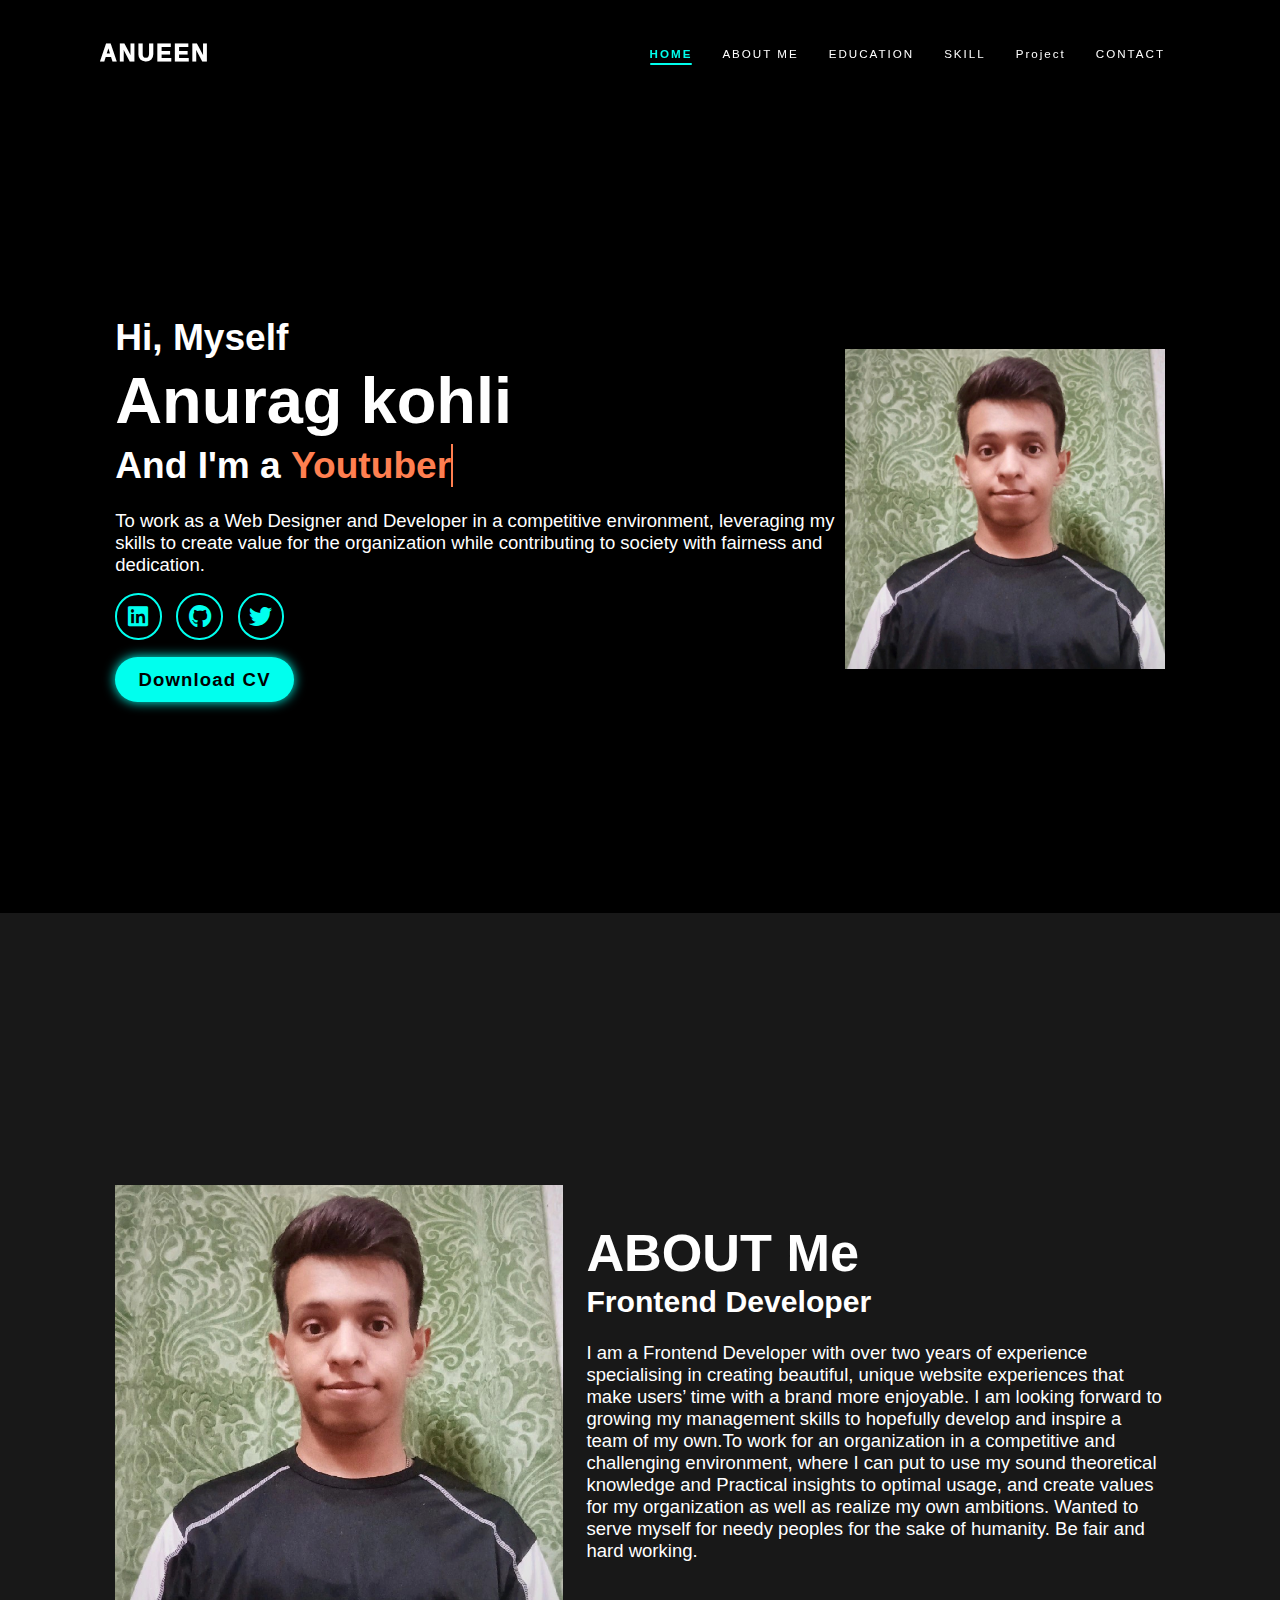
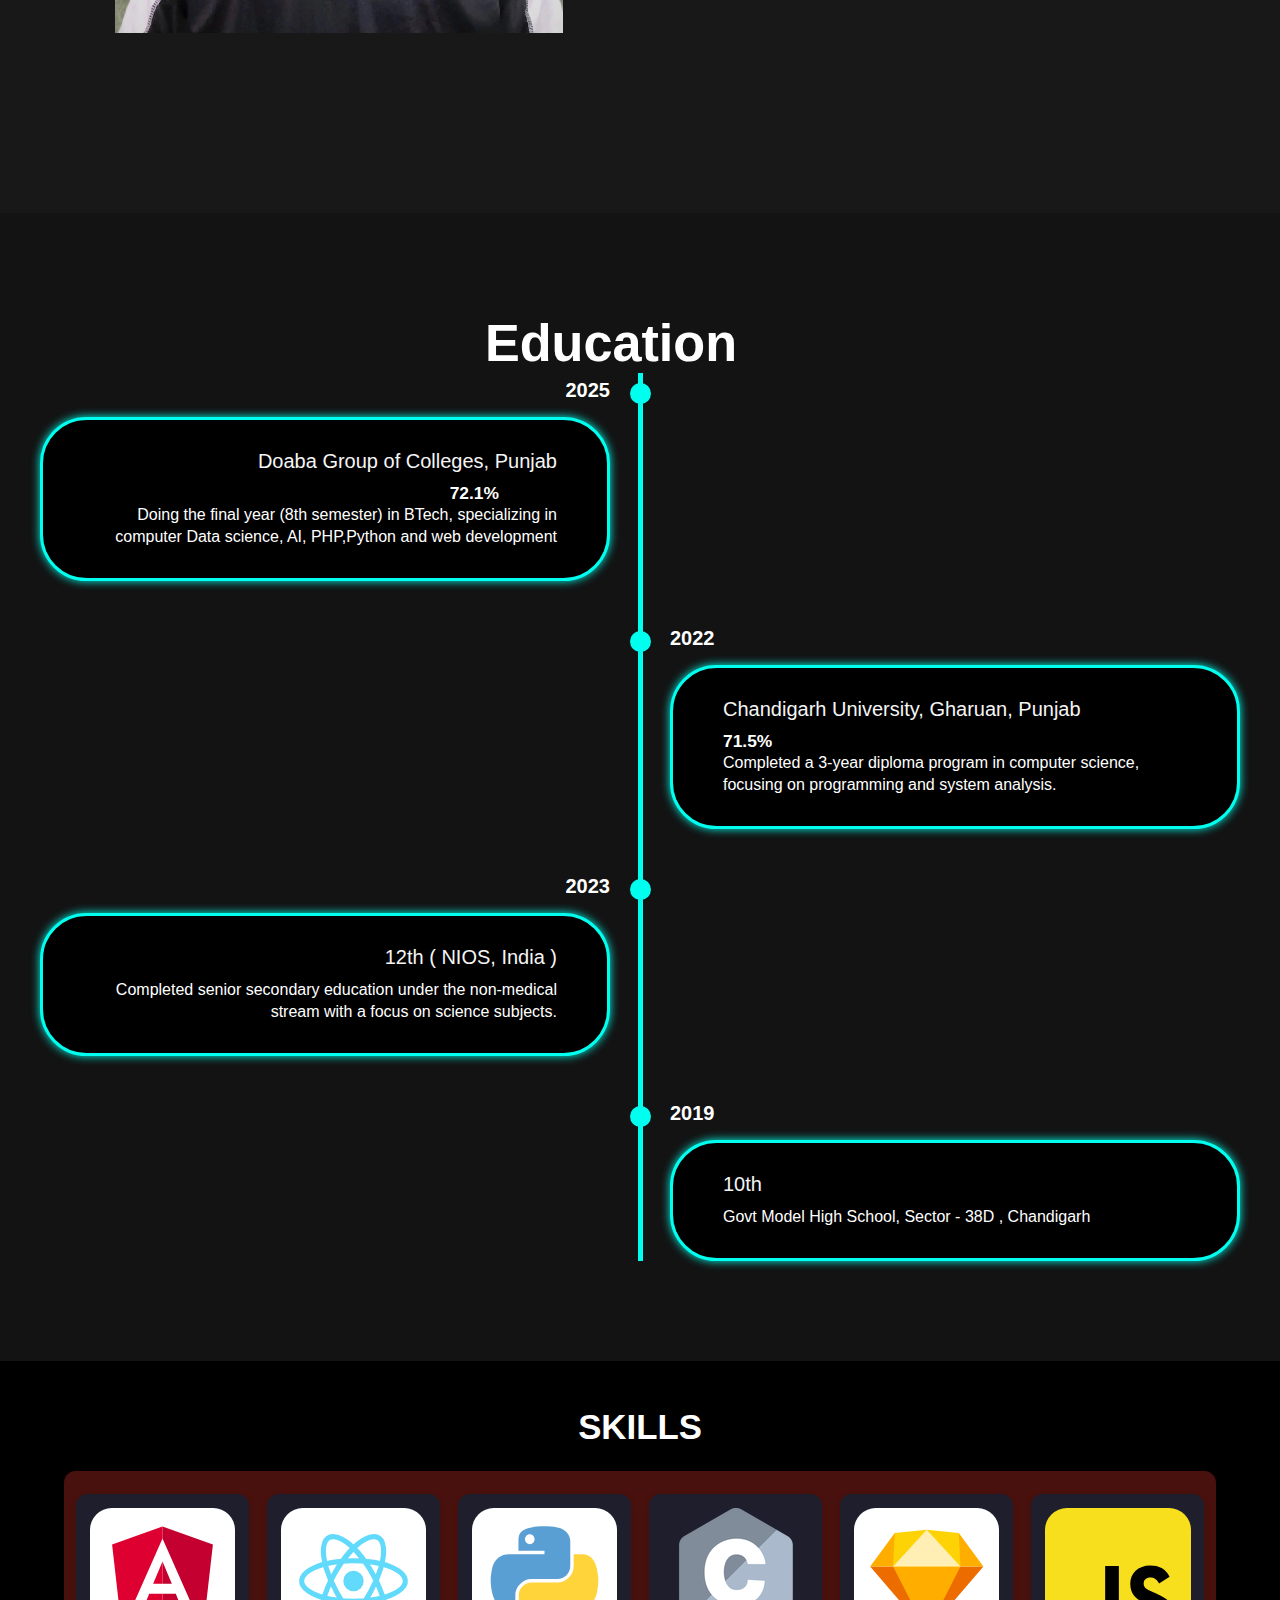
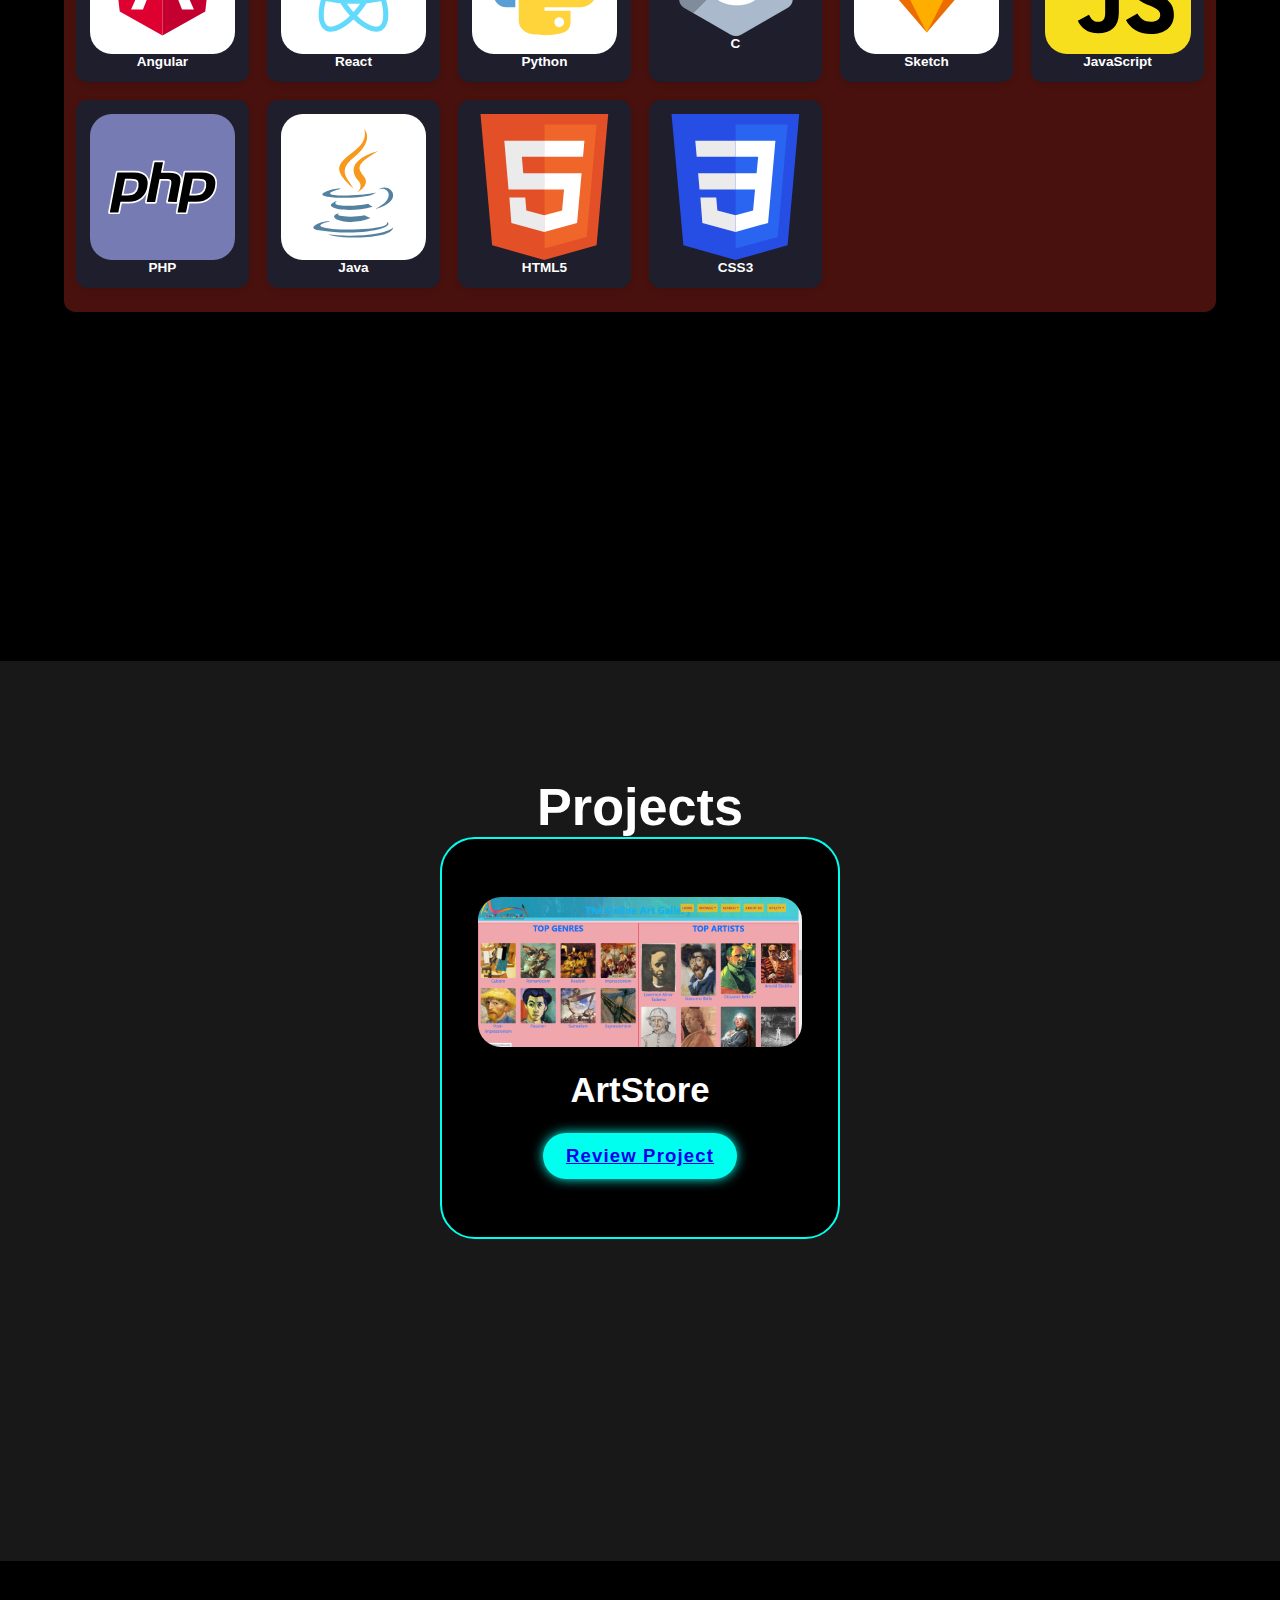
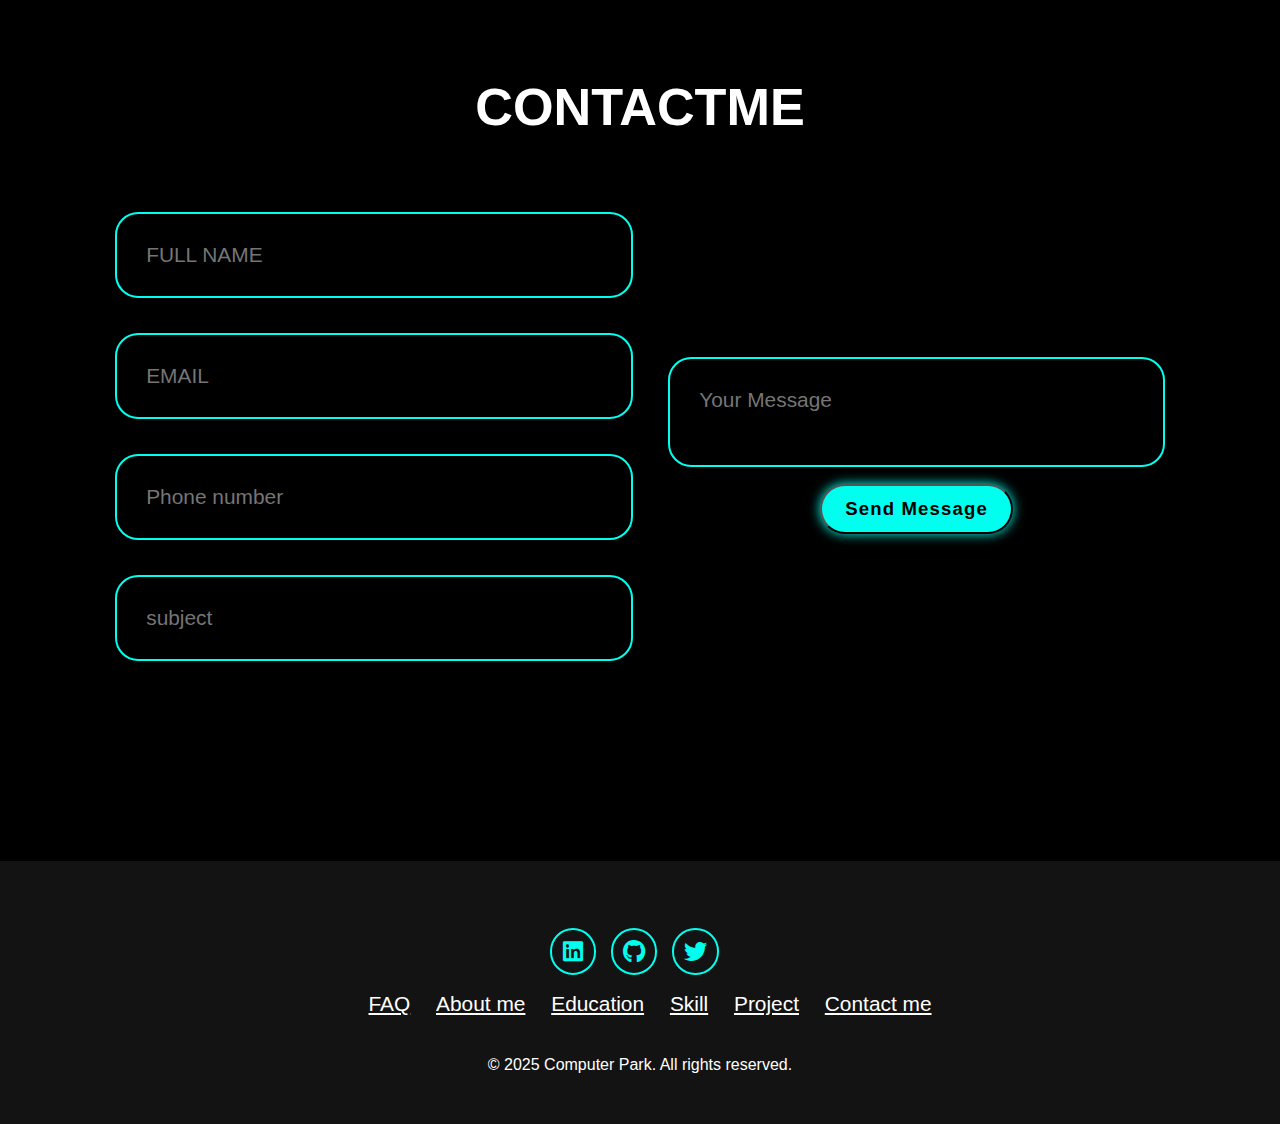
<file: index.html>
.<html>

<head>
    <meta charset="UTF-8">
    <title>Anueen Portfolio</title>
    <link rel="stylesheet" href="style.css">
    <link rel="stylesheet" href="https://cdnjs.cloudflare.com/ajax/libs/font-awesome/6.0.0-beta3/css/all.min.css">

</head>

<body>
    <header>
        <a href="#" class="logo">Anueen</a>
        <ul>
            <li><a href="#home" class="active">HOME</a></li>
            <li><a href="#about">ABOUT ME</a></li>
            <li><a href="#education">EDUCATION</a></li>
            <li><a href="#skill">SKILL</a></li>
            <li><a href="#project">Project</a></li>
            <li><a href="#contact">CONTACT</a></li>
        </ul>
    </header>
    <!-- HOME SECTION -->
    <section class="home" id="home">
        <div class="home-content">
            <h3>Hi, Myself</h3>
            <h1>Anurag kohli</h1>
            <h3>And I'm a <span class="animated-text"></span></h3>
            <p>To work as a Web Designer and Developer in a competitive environment, leveraging my skills to create
                value for the organization while contributing to society with fairness and dedication.</p>
            <div class="social-media">
                <a href="https://www.linkedin.com/in/Anueen" aria-label="LinkedIn"><i
                        class="fa-brands fa-linkedin"></i></a>
                <a href="https://github.com/Anueen" aria-label="Github"><i class="fa-brands fa-github"></i></a>
                <a href="https://x.com/AnuragK95708256" aria-label="Twitter"><i class="fa-brands fa-twitter"></i></a>
            </div>
            <a href="Resume.pdf" download="My_CV" class="btn">Download CV</a>
        </div>
        <div class="home-img">
            <img src="person.jpg" alt="">
        </div>
    </section>

    <!-- ABOUT SECTION -->
    <section class="about" id="about">
        <div class="about-img">
            <img src="person.jpg" alt="">
        </div>

        <div class="about-content">
            <h2 class="heading">ABOUT <span>Me</span></h2>
            <h3>Frontend Developer</h3>
            <p>I am a <span>Frontend Developer</span> with over two years of experience specialising in creating
                beautiful, unique website experiences that make users’ time with a brand more enjoyable. I am looking
                forward to growing my management skills to hopefully develop and inspire a team of my own.To work for an
                organization in a competitive and challenging environment, where I can
                put to use my sound theoretical knowledge and Practical insights to optimal usage, and
                create values for my organization as well as realize my own ambitions. Wanted to serve
                myself for needy peoples for the sake of humanity. Be fair and hard working.</p>
        </div>
    </section>


    <!-- EDUCATION SECTION -->
    <section class="education" id="education">
        <h2 class="heading">Education</h2>

        <div class="timeline-items">

            <div class="timeline-item">
                <div class="timeline-dot"></div>
                <div class="timeline-date">2025</div>
                <div class="timeline-content">
                    <h3>Doaba Group of Colleges, Punjab</h3>
                    <h2>72.1%</h2>
                    <p>Doing the final year (8th semester) in BTech, specializing in computer Data
                        science, AI, PHP,Python and web development</p>

                </div>
            </div>

            <div class="timeline-item">
                <div class="timeline-dot"></div>
                <div class="timeline-date">2022</div>
                <div class="timeline-content">
                    <h3>Chandigarh University, Gharuan, Punjab</h3>
                    <h2>71.5%</h2>
                    <p>Completed a 3-year diploma program in computer science, focusing on
                        programming and system analysis.</p>

                </div>
            </div>

            <div class="timeline-item">
                <div class="timeline-dot"></div>
                <div class="timeline-date">2023</div>
                <div class="timeline-content">
                    <h3>12th ( NIOS, India )</h3>
                    <p>Completed senior secondary education under the non-medical stream with
                        a focus on science subjects.</p>

                </div>
            </div>

            <div class="timeline-item">
                <div class="timeline-dot"></div>
                <div class="timeline-date">2019</div>
                <div class="timeline-content">
                    <h3>10th</h3>
                    <p>Govt Model High School, Sector - 38D , Chandigarh</p>

                </div>
            </div>

        </div>

        
    </section>


    <!-- SKILL SECTION -->
    <section class="skills" id="skill">
        <h2 class="heading">SKILLS</h2>
        <div class="container">
            <div class="row">
                <div class="bar">
                    <img src="skill/src/angular.svg" alt="Angular Icon" class="skill-icon">
                    <h3>Angular</h3>
                </div>
                <div class="bar">
                    <img src="skill/src/react.svg" alt="React Icon" class="skill-icon">
                    <h3>React</h3>
                </div>
                <div class="bar">
                    <img src="skill/src/python.svg" alt="Python Icon" class="skill-icon">
                    <h3>Python</h3>
                </div>
                <div class="bar">
                    <img src="skill/src/c/c_128x128.png" alt="C Icon" class="skill-icon">
                    <h3>C</h3>
                </div>
                <div class="bar">
                    <img src="skill/src/sketch.svg" alt="Sketch Icon" class="skill-icon">
                    <h3>Sketch</h3>
                </div>
                <div class="bar">
                    <img src="skill/src/javascript.svg" alt="JavaScript Icon" class="skill-icon">
                    <h3>JavaScript</h3>
                </div>
                <div class="bar">
                    <img src="skill/src/php.svg" alt="PHP Icon" class="skill-icon">
                    <h3>PHP</h3>
                </div>
                <div class="bar">
                    <img src="skill/src/java.svg" alt="Java Icon" class="skill-icon">
                    <h3>Java</h3>
                </div>
                <div class="bar">
                    <img src="skill/src/html5.svg" alt="HTML5 Icon" class="skill-icon">
                    <h3>HTML5</h3>
                </div>
                <div class="bar">
                    <img src="skill/src/css3.svg" alt="CSS3 Icon" class="skill-icon">
                    <h3>CSS3</h3>
                </div>
            </div>
        </div>
    </section>

    <!-- PROJECT SECTION -->
    <section class="projects" id="project">
        <h2 class="heading">Projects</h2>
        <div class="projects-box">

            <div class="projects-card">
                <img src="Project4.png" alt="">
                <h3>ArtStore</h3>
                <!-- <p>Lorem ipsum dolor sit amet, consectetur adipiscing elit, sed do eiusmod tempor incididunt ut labore
                    et dolore magna aliqua. Ut enim ad minim veniam</p> -->
                    <div class="btn"><a href="https://github.com/Anueen/ArtStore" target="_blank">Review Project</a></div>

            </div>

        </div>

    </section>

    <!-- COUNTER SECTION -->

    <!-- CONTACT SECTION -->
    <section class="contact" id="contact">
        <h2 class="heading">CONTACT<span>ME</span></h2>
        <form action="#">
            <div class="input-group">
                <div class="input-box">
                    <input type="text" name="name" placeholder="FULL NAME">
                    <input type="email" name="" placeholder="EMAIL">
                </div>
                <div class="input-box">
                    <input type="number" name="Phone number" placeholder="Phone number">
                    <input type="text" placeholder="subject">
                </div>
            </div>
            <div class="input-group2">
                <textarea name="" id="" placeholder="Your Message" cols="30"></textarea>
                <input type="submit" value="Send Message" class="btn">
            </div>
        </form>
    </section>

    <footer class="footer">
        <div class="social-media">
            <a href="https://www.linkedin.com/in/Anueen" aria-label="LinkedIn"><i class="fa-brands fa-linkedin"></i></a>
            <a href="https://github.com/Anueen" aria-label="Github"><i class="fa-brands fa-github"></i></a>
            <a href="https://x.com/AnuragK95708256" aria-label="Twitter"><i class="fa-brands fa-twitter"></i></a>
        </div>
        <ul class="list">
            <li><a href="#">FAQ</a></li>
            <li><a href="#about">About me</a></li>
            <li><a href="#education">Education</a></li>
            <li><a href="#skill">Skill</a></li>
            <li><a href="#project">Project</a></li>
            <li><a href="#contact">Contact me</a></li>
        </ul>
        <p class="copyright">
            &copy; 2025 Computer Park. All rights reserved.
        </p>
    </footer>

    <script type="text/javascript" src="Script.js">
    </script>



</body>

</html>
</file>
<file: style.css>
* {
    margin: 0;
    padding: 0;
    box-sizing: border-box;
    font-family: 'Poppins', sans-serif;
}
html{
    font-size: 72.5%;
    overflow-x: hidden;
    scroll-behavior: smooth;
}
:root{
    --bg-color:#000000;
    --snd-bf-color:#262B40;
    --text-color:#fff;
    --second-bg-color:#131313;
    --main-color:#00ffee;
}
body {
    background: #000;
    scroll-behavior: smooth;
    min-height: 200vh;
}
section{
    min-height: 100vh;
    padding: 10rem 9% 2rem;
    color: var(--text-color); 
}
header {
    position: fixed;
    top: 0;
    left: 0;
    width: 100%;
    display: flex;
    justify-content: space-between;
    align-items: center;
    transition: 0.6s;
    padding: 40px 100px;
    z-index: 100000;
}

header.sticky {
    padding: 20px 100px;
    background-color: #fff;
}

header .logo {
    position: relative;
    font-weight: 1000;
    color: #fff;
    text-decoration: none;
    font-size: 2em;
    text-transform: uppercase;
    letter-spacing: 2px;
    transition: 0.6s;
}

header ul {
    position: relative;
    display: flex;
    justify-content: center;
    align-items: center;
}

header ul li {
    position: relative;
    list-style: none;
}

header ul li a {
    position: relative;
    margin: 0 15px;
    text-decoration: none;
    color: #fff;
    letter-spacing: 2px;
    font-weight: 2px;
    transition: 0.5s;
}
header ul li a.active {
    color: var(--main-color);
    font-weight: bold;
    position: relative;
}

header ul li a.active::after {
    content: '';
    position: absolute;
    left: 0;
    bottom: -5px; /* Adjust the underline position */
    width: 100%;
    height: 2px; /* Thickness of the underline */
    background-color: var(--main-color);
    border-radius: 4px; /* Smooth edges */
    transition: width 0.3s ease-in-out;
}


header ul li a:hover::after {
    width: 100%; /* Show full underline on hover */
}

header.sticky .logo,
header.sticky ul li a {
    color: #000;
}

/* HOME SECTION */
.home{
    display: flex;
    justify-content: center;
    align-items: center;
    
}

.home-content h3{
    font-size: 3.2rem;
    font-weight: 700;
}
.home-content h3:nth-of-type(2){
    margin-bottom: 2rem;
}

.home-content h1{
    font-size: 5.6rem;
    font-weight: 700;
    line-height: 1.3;
}
.home-img img{
    width: 25vw;
    animation: floatImage 4s ease-in-out infinite;
}
@keyframes floatImage  {
    0%{
        transform: translateY(0);
    }
    50%{
        transform: translateY(-2.4rem);
    }
    100%{
        transform: translateY();
    }
}
.home-content p{
    font-size: 1.6rem;
}
.social-media a{
    display: inline-flex;
    justify-content: center;
    align-items: center;
    width: 4rem;
    height: 4rem;
    background: transparent;
    border: .2rem solid var(--main-color);
    border-radius: 50%;
    font-size: 2rem;
    color: var(--main-color);
    margin: 1.5rem 1rem 1.5rem 0; 
    transition: .5s ease;
    text-decoration: none; 
}
.social-media a:hover{
    background: var(--main-color);
    color: var(--snd-bf-color);
    transform: scale(1.2);
    box-shadow: 0 0 1.5rem var(--main-color);
}
.btn{
    display: inline-block;
    padding: 1rem 2rem;
    background: var(--main-color);
    border-radius: 4rem;
    box-shadow: 0 0 1rem var(--main-color);
    font-size: 1.6rem;
    color: var(--bg-color);
    text-decoration: none; 
    letter-spacing: .1rem;
    font-weight: 600;
    transition: .5s ease;
}
.btn:hover {
    transform: scale(1.1);
    box-shadow: 0 0 1.5rem var(--main-color);
}


.animated-text {
    position: relative;
    font-weight: bold;
    color: #ff7f50; /* Orange text color */
    display: inline-block;
    white-space: nowrap; /* Prevents line wrapping */
    overflow: hidden; /* Ensures text doesn't overflow */
    vertical-align: bottom;
    border-right: 2px solid #ff7f50; /* Typing cursor */
    animation: typing 5s steps(20, end) infinite, blink 0.8s step-end infinite;
}

@keyframes typing {
    from {
        width: 0; /* Start with no visible text */
    }
    to {
        width: 100%; /* Reveal full text */
    }
}

@keyframes blink {
    0%, 100% {
        border-color: transparent; /* Hide cursor */
    }
    50% {
        border-color: #ff7f50; /* Show cursor */
    }
}

.animated-text::before {
    content: "Youtuber"; /* Initial text */
    animation: change-words 20s steps(1, end) infinite;
}

@keyframes change-words {
    0%, 20% {
        content: "Youtuber"; /* Display first word */
    }
    21%, 40% {
        content: "Blogger"; /* Display second word */
    }
    41%, 60% {
        content: "Developer"; /* Display third word */
    }
    61%, 80% {
        content: "Designer"; /* Display fourth word */
    }
    81%, 100% {
        content: "Gamer"; /* Display fifth word */
    }
}
/* Counter Section (Smaller Size) */
#counter-section {
    background: #0d1117;
    color: white;
    align-content: center;
    padding: 20px 0; /* Reduced padding */
    text-align: center;
  }
  
  #counter-section .container {
    display: flex;
    justify-content: center;
    gap: 30px; /* Reduced gap between counters */
    flex-wrap: wrap;
  }
  
  .counter h2 {
    font-size: 1.8rem; /* Smaller font size for numbers */
    margin: 0;
  }
  
  .counter p {
    font-size: 0.9rem; /* Smaller font size for text */
    margin: 5px 0 0;
  }
  
  .counter span.number {
    color: #4fc3f7;
    font-weight: bold;
  }
  
/* ABOUT CSS */

.about{
    display: flex;
    justify-content: center;
    align-items: center;
    gap:2rem;
    background: rgb(24, 24, 24);

}
.about-img img{
    width: 35vw;
}
.heading{
    text-align: center;
    font-size: 4.5rem;

}
.about-content h2{
    text-align: left;
    line-height: 1.2;
}
.about-content h3{
    font-size: 2.6rem;
}
.about-content p{
    font-size: 1.6rem;
    margin: 2rem 0 3rem;
}


/* education section */
.education{
    padding:100px 15px;
    background: var(--second-bg-color);

}
.education h2{
    margin-right: 5rem;
}
.timeline-items{
    max-width: 1200px;
    margin: auto;
    display: flex;
    flex-wrap: wrap;
    position: relative;
}
.timeline-items::before{
    content: "";
    position: absolute;
    width: 5px;
    height: 100%;
    background-color: var(--main-color);
    left: calc(50% - 2.5px); /* Centered on the timeline */
    z-index: 1;
}
.timeline-item{
    margin-bottom: 40px;
    width: 100%;
    position: relative;
}
.timeline-item:last-child{
    margin-bottom: 0;

}
.timeline-item:nth-child(odd){
    text-align: right;
    padding-right: calc(50% + 30px);
    padding-left: 0;
}

.timeline-item:nth-child(even){
    text-align: left;
    padding-left: calc(50% + 30px);
    padding-right: 0;
}

.timeline-dot{
    height: 21px;
    width: 21px;
    background-color: var(--main-color);
    box-shadow: 0 0 25px --main-color,
                0 0 50px --main-color;
    position: absolute;
    left:calc(50% - 10px);
    border-radius: 50%;
    top:10px

}
.timeline-date{
    font-size: 20px;
    font-weight: 800;
    color: white;
    margin: 6px 0 15px;
}
.timeline-content{
    background-color: black;
    border: 3px solid var(--main-color);
    padding: 30px 50px;
    border-radius: 4rem;
    box-shadow: 0 0 10px var(--main-color);
    cursor: pointer;
    transition: 0.3s ease-in-out;
}    
.timeline-content:hover{
    transform: scale(1.05);
    box-shadow: 0 0 25px var(--main-color);
}
.timeline-content h3{
    font-size: 20px;
    color: whitesmoke;
    margin: 0 0 10px;
    font-weight: 500;
}
.timeline-content p{
    color: white;
    font-size: 16px;
    font-weight: 300;
    line-height: 22px;
}
::-webkit-scrollbar{
    width: 15px;

}
::-webkit-scrollbar-thumb{
    background-color: var(--bg-color);
    width: 50px;
}


/* SKILL SECTION */
.skills {
    background-color: var(--bg-color);
    padding: 4rem 0;
    text-align: center;
}

.skills .heading {
    color: var(--text-color);
    font-size: 3rem;
    font-weight: bold;
    margin-bottom: 2rem;
}

.skills .container {
    background: #e1352c52;
    border-radius: 1rem;
    padding: 2rem 1rem;
    width: 90%;
    margin: 0 auto;
    box-shadow: 0 5px 15px rgba(0, 0, 0, 0.2);
}

.skills .container .row {
    display: grid;
    grid-template-columns: repeat(auto-fit, minmax(150px, 1fr));
    gap: 1.5rem;
    justify-content: center;
}

.skills .container .bar {
    background-color: #1e1e2d;
    padding: 1.2rem;
    border-radius: 1rem;
    transition: all 0.3s ease-in-out;
    text-align: center;
    box-shadow: 0 2px 6px rgba(0, 0, 0, 0.1);
    cursor: pointer;
}

.skills .container .bar:hover {
    transform: translateY(-5px);
    box-shadow: 0 8px 20px rgba(0, 0, 0, 0.3);
}

.skills .container .bar .info {
    display: flex;
    flex-direction: column;
    align-items: center;
    gap: 0.8rem;
}

.skills .container .bar .info img {
    width: 50px;
    height: 50px;
    object-fit: contain;
}

.skills .container .bar .info span {
    font-size: 1rem;
    font-weight: bold;
    color: var(--main-color);
    text-transform: capitalize;
}



/* PROJECT CSS */
.projects{
    background: rgb(24, 24, 24);
}
.projects-box{
    display: grid;
    grid-template-columns: repeat(auto-fit,minmax(360px,1fr));
    place-items: center;
    gap: 3rem;
    row-gap: 5rem;
}
.projects-card{
    display: flex;
    width: 400px;
    flex-direction: column;
    align-items: center;
    justify-content: center;
    background-color: var(--bg-color);
    border :2px solid var(--main-color);
    border-radius: 3rem;
    gap: 2rem;
    padding: 5rem 5rem;
    overflow: hidden;
    cursor: pointer;

}
.projects-card:hover{
    box-shadow: 0 0 25px var(--main-color),
    0 0 50px var(--main-color);
    transform: scale(1.02);

}
.projects-card img{
    max-height: 150px;
    border-radius: 2em;
    object-fit: cover;

}
.projects-card h3{
    font-size: 3rem;

}
.projects-card p{
    font-size: 1.6rem ;
}

/* CONTACT */
.contact{
    background: var(--bg-color);
}
.contact h2{
    margin-bottom: 3rem;
    color:var(--text-color)
}
.contact form{
    display: flex;
    align-items: center;
    justify-content: center;
    gap: 3rem;
    margin: 5rem 0;
    text-align: center;
}
.contact form .input-box input,
.contact form textarea{
    width: 100%;
    padding: 2.5rem;
    font-size: 1.8rem;
    color: var(--text-color);
    background-color: var(--bg-color);
    border-radius: 2rem;
    border: 2px solid var(--main-color);
    margin: 1.5rem 0;
    resize: none;
}
.footer{
    background-color: var(--second-bg-color);
    padding: 50px 0;
}
.footer .social-media{
        text-align: center;
}
.footer ul{
    text-align: center;font-size: 1.8rem;
}
.footer ul li{
    display: inline-block;
    margin-left: 20px;
}
.footer ul li a{
    color:white;
    border-bottom: 3px solid transparent;
    transition: 0.3s ease-in-out;
}
.footer ul li a:hover{
    border-bottom: 3px solid --main-color;
}
.footer .copyright{
    text-align: center;
    margin-top: 40px;
    color: var(--text-color);
    font-size: 16px;
}
</file>
